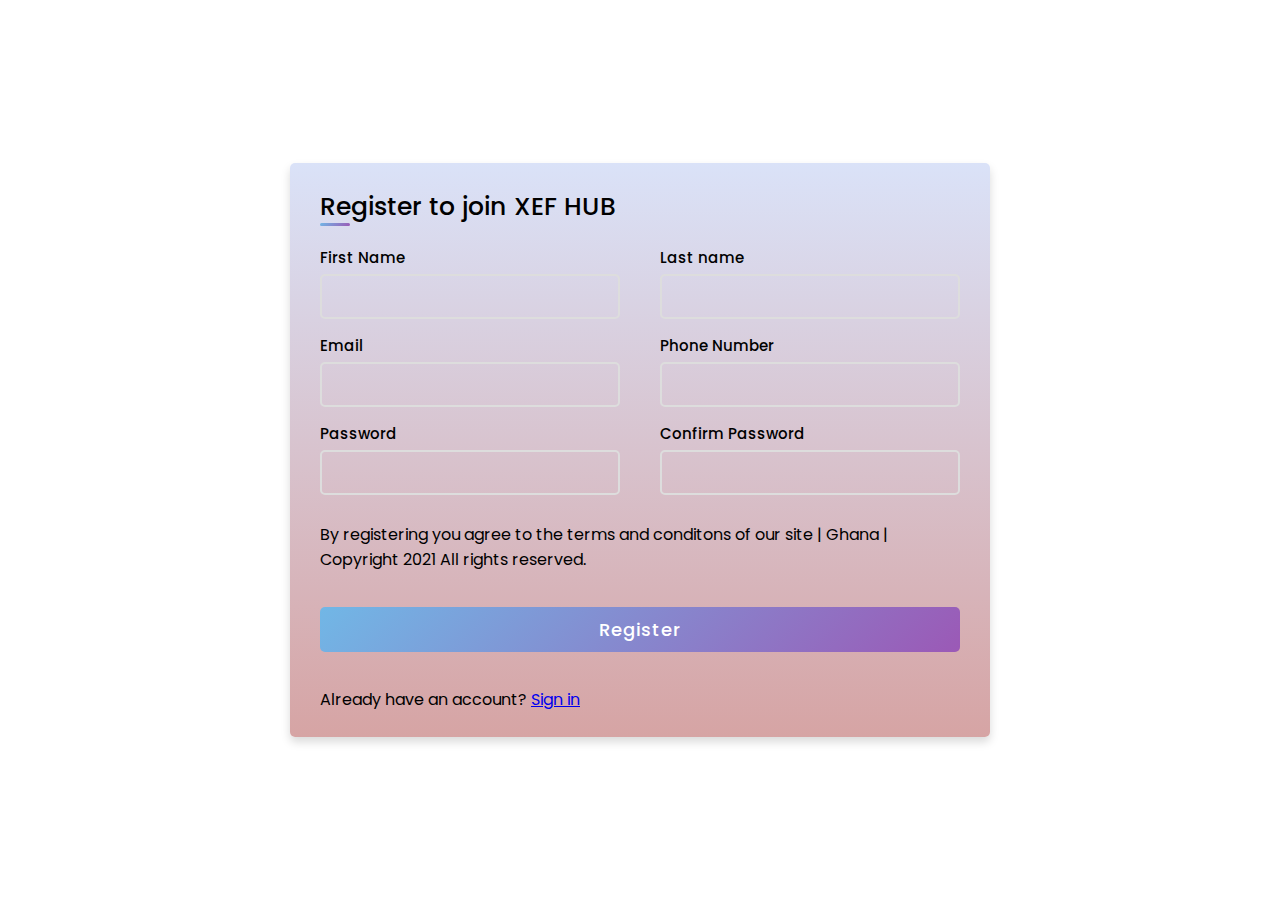
<file: index.html>
<!DOCTYPE html>
<!-- Designined by CodingLab - youtube.com/codinglabyt -->
<html lang="en" dir="ltr">
  <head>
    <meta charset="UTF-8">
    <title> Responsive Registration Form | CodingLab </title>
    <link rel="stylesheet" href="styles/signup.css">
     <meta name="viewport" content="width=device-width, initial-scale=1.0">
   </head>
<body>

  <div class="container">
    <div class="title">Register to join XEF HUB</div>
    <div class="content">
      <form  action="login.php" method="POST">
        <div class="user-details">
          <div class="input-box">
            <span class="details">First Name</span>
            <input type="text" name="fname" placeholder="Enter your name" required>
          </div>
          <div class="input-box">
            <span class="details">Last name</span>
            <input type="text" name="lname" placeholder="Enter your username" required>
          </div>
          <div class="input-box">
            <span class="details">Email</span>
            <input type="text" name="email" placeholder="Enter your email" required>
          </div>
          <div class="input-box">
            <span class="details">Phone Number</span>
            <input type="text" name="phone_number" placeholder="Enter your number" required>
          </div>
          <div class="input-box">
            <span class="details">Password</span>
            <input type="password" name="password" placeholder="Enter your password" required>
          </div>
          <div class="input-box">
            <span class="details">Confirm Password</span>
            <input type="password" name="confirm_password" placeholder="Confirm your password" required>
          </div>
        </div>
        <p>By registering you agree to the terms and conditons of our site | Ghana | Copyright 2021 All rights reserved.</p>
        <div class="button">
          <input type="submit" name="submit" value="Register">
        </div>
		<p>Already have an account? <a href=login.html >Sign in </a></p>
      </form>
    </div>
  </div>

</body>
</html>
</file>
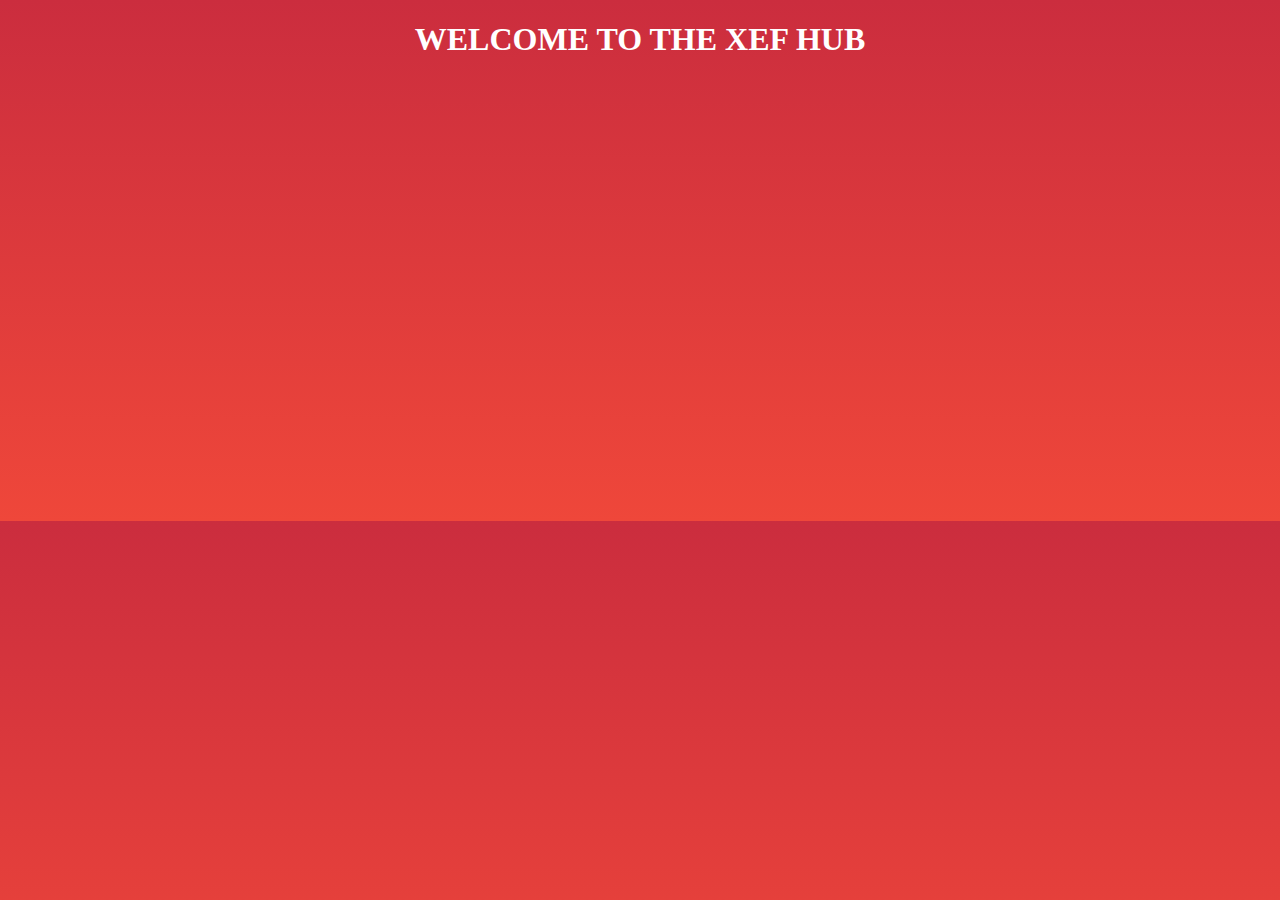
<file: welcome.html>
<!DOCTYPE html>
<!-- Designined by CodingLab - youtube.com/codinglabyt -->
<html lang="en" dir="ltr">
  <head>
    <meta charset="UTF-8">
    <title> Responsive Registration Form | CodingLab </title>
    <link rel="stylesheet" href="styles/welcome.css">
     <meta name="viewport" content="width=device-width, initial-scale=1.0">
   </head>
<body>

	<div class="welcome" ><p> <h1>WELCOME TO THE XEF HUB</h1> </p></div>

</body>
</html>
</file>
<file: styles/signup.css>
@import url('https://fonts.googleapis.com/css2?family=Poppins:wght@200;300;400;500;600;700&display=swap');
*{
  margin: 0;
  padding: 0;
  box-sizing: border-box;
  font-family: 'Poppins',sans-serif;
}
body{
  height: 100vh;
  width: 100vw;
  display: flex;
  justify-content: center;
  align-items: center;
  padding: 10px;

}
.container{
  max-width: 700px;
  width: 100%;
  background: linear-gradient(#dae2f8,#d6a4a4) ;
  padding: 25px 30px;
  border-radius: 5px;
  box-shadow: 0 5px 10px rgba(0,0,0,0.15);
}

.container:hover{
	transform: translateY(-20px);
}

.container::after{
	
}
.container .title{
  font-size: 25px;
  font-weight: 500;
  position: relative;
}
.container .title::before{
  content: "";
  position: absolute;
  left: 0;
  bottom: 0;
  height: 3px;
  width: 30px;
  border-radius: 5px;
  background: linear-gradient(135deg, #71b7e6, #9b59b6);
}
.content form .user-details{
  display: flex;
  flex-wrap: wrap;
  justify-content: space-between;
  margin: 20px 0 12px 0;
}
form .user-details .input-box{
  margin-bottom: 15px;
  width: calc(100% / 2 - 20px);
}
form .input-box span.details{
  display: block;
  font-size: 15px;
  font-weight: 500;
  margin-bottom: 5px;
}
.user-details .input-box input{
  height: 45px;
  width: 100%;
  outline: none;
  font-size: 16px;
  border-radius: 5px;
  padding-left: 15px;
  border: 2px solid #ddd;
  -webkit-appearance: none;
  -ms-appearance: none;
  -moz-appearance: none;
  appearance: none;
  background: none;
  transition: all 0.3s ease;
}



input::placeholder{
	position: absolute;
	left: 12px;
	color: transparent;
	
	transition: color 0.3s ease;
}

.user-details .input-box input:focus,
.user-details .input-box input:valid{
  border-color: #9b59b6;
}
 form .gender-details .gender-title{
  font-size: 20px;
  font-weight: 500;
 }
 form .category{
   display: flex;
   width: 80%;
   margin: 14px 0 ;
   justify-content: space-between;
 }
 form .category label{
   display: flex;
   align-items: center;
   cursor: pointer;
 }
 form .category label .dot{
  height: 18px;
  width: 18px;
  border-radius: 50%;
  margin-right: 10px;
  background: #d9d9d9;
  border: 5px solid transparent;
  transition: all 0.3s ease;
}
 #dot-1:checked ~ .category label .one,
 #dot-2:checked ~ .category label .two,
 #dot-3:checked ~ .category label .three{
   background: #9b59b6;
   border-color: #d9d9d9;
 }
 form input[type="radio"]{
   display: none;
 }
 form .button{
   height: 45px;
   margin: 35px 0
 }
 form .button input{
   height: 100%;
   width: 100%;
   border-radius: 5px;
   border: none;
   color: #fff;
   font-size: 18px;
   font-weight: 500;
   letter-spacing: 1px;
   cursor: pointer;
   transition: all 0.3s ease;
   background: linear-gradient(135deg, #71b7e6, #9b59b6);
 }
 form .button input:hover{
  /* transform: scale(0.99); */
  background: linear-gradient(-135deg, #71b7e6, #9b59b6);
  }
 @media(max-width: 584px){
 .container{
  max-width: 100%;
}
form .user-details .input-box{
    margin-bottom: 15px;
    width: 100%;
  }
  form .category{
    width: 100%;
  }
  .content form .user-details{
    max-height: 300px;
    overflow-y: scroll;
  }
  .user-details::-webkit-scrollbar{
    width: 5px;
  }
  }
  @media(max-width: 459px){
  .container .content .category{
    flex-direction: column;
  }
}
</file>
<file: styles/welcome.css>
body{
	color: white;
	margin: 0;
	padding: 0;
	text-align: center;
	background: linear-gradient(#cb2d3e,#ef473a);
}

.welcome{
	position: relative;
	height: 500px;
	
}

.welcone p{
	position: absolute;
	top:50%;
	left:50%;
	transform: translate(-50%, -50%);
	margin: 0;
}
</file>
